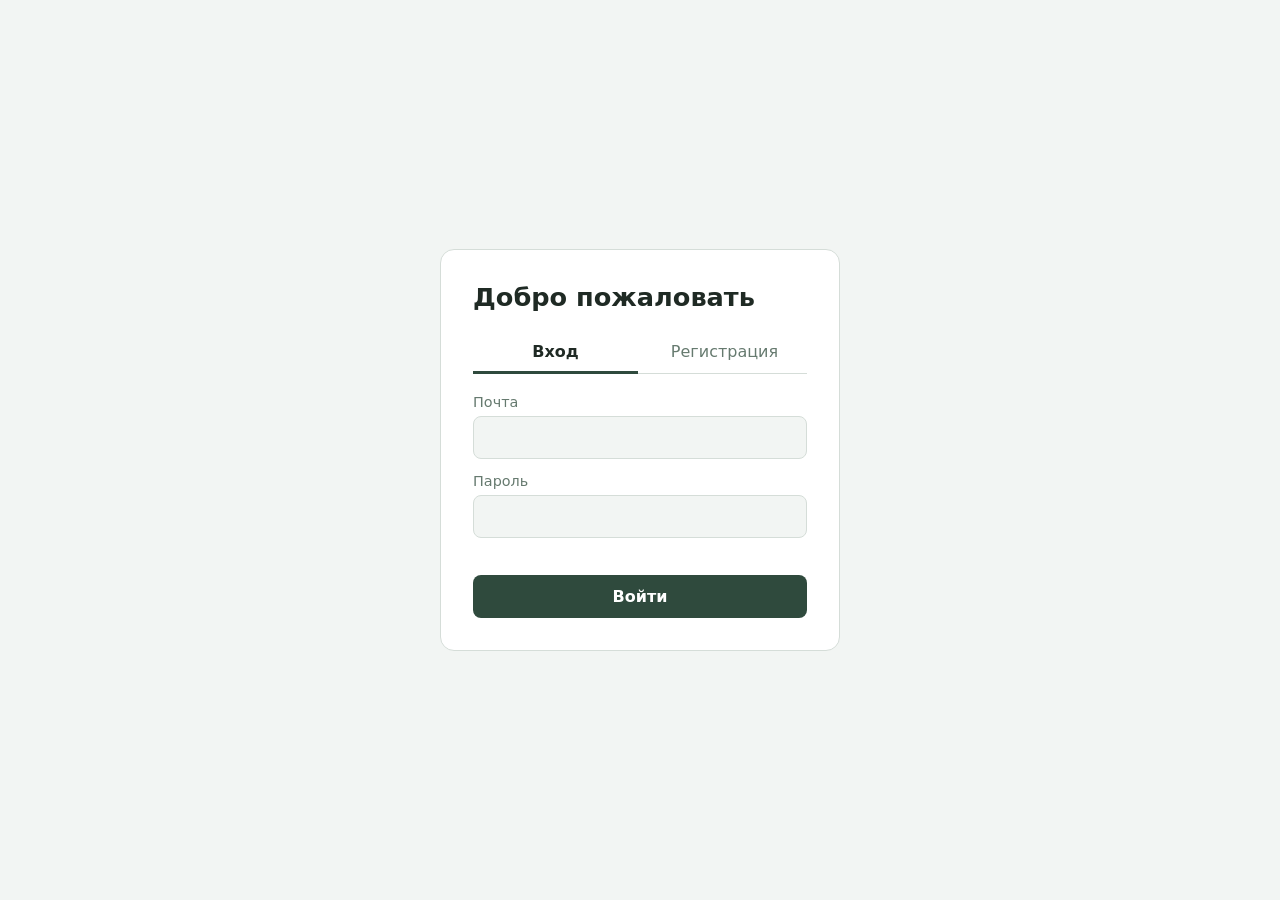
<file: index.html>
<!DOCTYPE html>
<html lang="ru">
<head>
  <meta charset="UTF-8">
  <meta name="viewport" content="width=device-width, initial-scale=1">
  <title>Вход</title>
  <link rel="stylesheet" href="style.css">
</head>
<body>
  <main class="card">
    <h1>Добро пожаловать</h1>

    <div class="tabs" role="tablist">
      <button class="tab active" id="tab-login" type="button" role="tab">Вход</button>
      <button class="tab" id="tab-register" type="button" role="tab">Регистрация</button>
    </div>

    <form id="auth-form" novalidate>
      <label for="email">Почта</label>
      <input id="email" type="email" autocomplete="email" required>

      <label for="password">Пароль</label>
      <input id="password" type="password" autocomplete="current-password" minlength="6" required>

      <div id="repeat-wrap" hidden>
        <label for="password2">Повторите пароль</label>
        <input id="password2" type="password" autocomplete="new-password">
      </div>

      <p id="message" class="message" role="alert"></p>
      <button class="submit" id="submit" type="submit">Войти</button>
    </form>
  </main>
  <script src="script.js"></script>
</body>
</html>
</file>
<file: style.css>
:root {
  --bg: #f2f5f3;
  --surface: #ffffff;
  --ink: #1f2a24;
  --muted: #667a6f;
  --accent: #2f4a3d;
  --error: #b3392a;
  --line: #d5ddd8;
}
@media (prefers-color-scheme: dark) {
  :root {
    --bg: #141b17;
    --surface: #1d2722;
    --ink: #e8efe9;
    --muted: #93a79b;
    --accent: #7fb597;
    --error: #ff8a77;
    --line: #34443b;
  }
}
* { box-sizing: border-box; }
body {
  margin: 0;
  min-height: 100vh;
  display: grid;
  place-items: center;
  padding: 24px;
  background: var(--bg);
  color: var(--ink);
  font-family: "Segoe UI", system-ui, -apple-system, Arial, sans-serif;
}
.card {
  width: 100%;
  max-width: 400px;
  padding: 32px;
  background: var(--surface);
  border: 1px solid var(--line);
  border-radius: 14px;
}
h1 { margin: 0 0 20px; font-size: 1.6rem; }
.tabs { display: flex; gap: 4px; margin-bottom: 20px; border-bottom: 1px solid var(--line); }
.tab {
  flex: 1; padding: 10px; background: none; border: 0;
  border-bottom: 3px solid transparent; margin-bottom: -1px;
  color: var(--muted); font: inherit; cursor: pointer;
}
.tab.active { color: var(--ink); border-bottom-color: var(--accent); font-weight: 600; }
label { display: block; margin: 14px 0 6px; font-size: .9rem; color: var(--muted); }
input {
  width: 100%; padding: 11px 12px; font: inherit; color: var(--ink);
  background: var(--bg); border: 1px solid var(--line); border-radius: 8px;
}
input:focus-visible, button:focus-visible { outline: 3px solid var(--accent); outline-offset: 2px; }
.message { min-height: 1.3em; margin: 14px 0 4px; color: var(--error); font-size: .9rem; }
.submit {
  width: 100%; padding: 12px; font: inherit; font-weight: 600; cursor: pointer;
  color: var(--surface); background: var(--accent); border: 0; border-radius: 8px;
}
.submit:hover { opacity: .9; }
.empty { text-align: center; }
.empty img { max-width: 100%; height: auto; }
.empty h1 { margin: 12px 0 6px; }
.muted { margin: 0 0 24px; color: var(--muted); }
</file>
